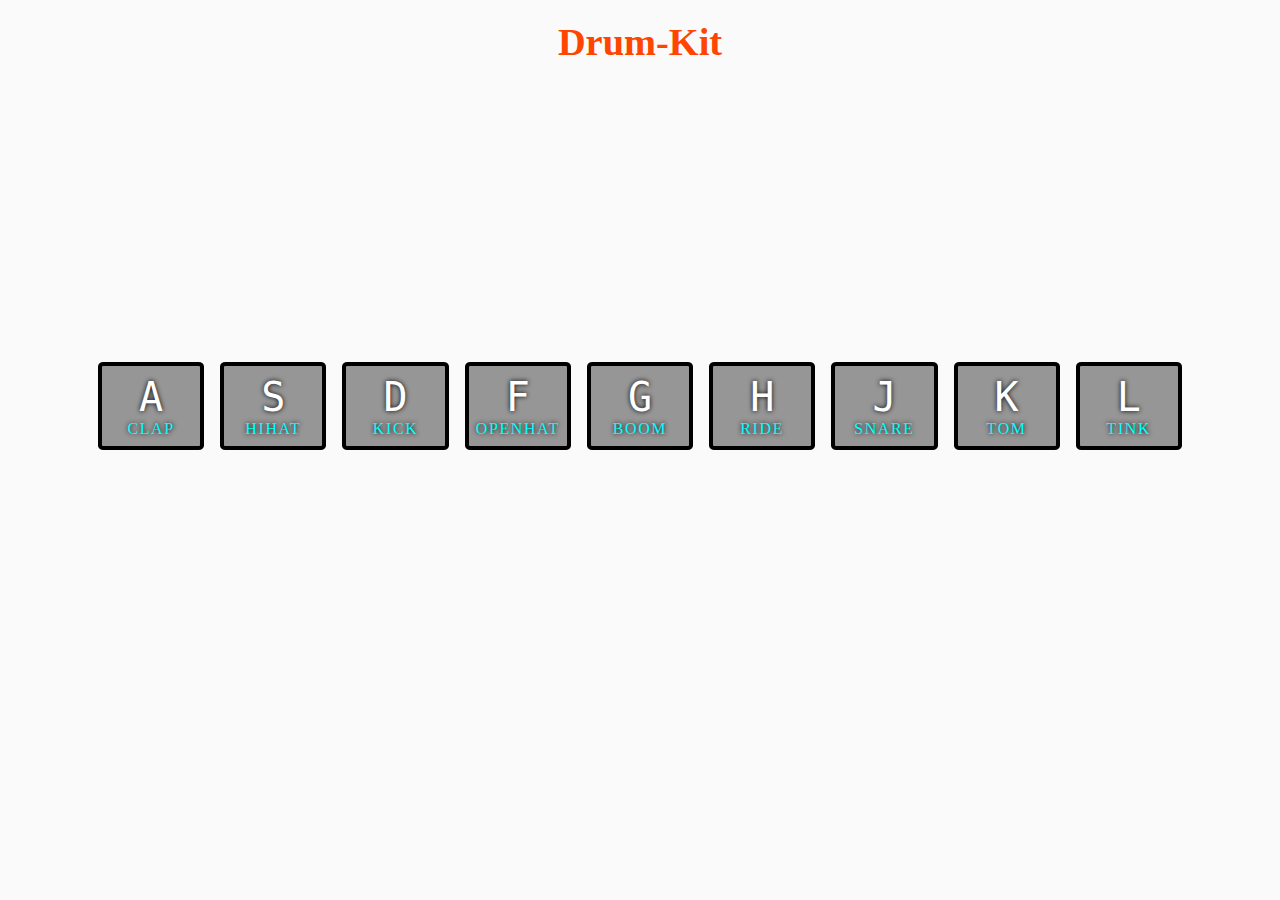
<file: Drum-Kit/index.html>
<!DOCTYPE html>
<html lang="en">
<head>
    <meta charset="UTF-8">
    <meta http-equiv="X-UA-Compatible" content="IE=edge">
    <meta name="viewport" content="width=device-width, initial-scale=1.0">
    <title>Drum-Kit</title>
    <link rel="stylesheet" href="index.css">
</head>
<body>
    <header>
        <h1>Drum-Kit</h1>
    </header>
    <div class="keys">
        <div data-key="65" class="key">
            <kbd>A</kbd>
            <span class="sound">clap</span>
        </div>
        <div data-key="83" class="key">
            <kbd>S</kbd>
            <span class="sound">hihat</span>
        </div>
        <div data-key="68" class="key">
            <kbd>D</kbd>
            <span class="sound">kick</span>
        </div>
        <div data-key="70" class="key">
            <kbd>F</kbd>
            <span class="sound">openhat</span>
        </div>
        <div data-key="71" class="key">
            <kbd>G</kbd>
            <span class="sound">boom</span>
        </div>
        <div data-key="72" class="key">
            <kbd>H</kbd>
            <span class="sound">ride</span>
        </div>
        <div data-key="74" class="key">
            <kbd>J</kbd>
            <span class="sound">snare</span>
        </div>
        <div data-key="75" class="key">
            <kbd>K</kbd>
            <span class="sound">tom</span>  
        </div>
        <div data-key="76" class="key">
            <kbd>L</kbd>
            <span class="sound">tink</span>
        </div>
    </div>

    <!-- AUDIOS -->
    <audio data-key="65" src="sounds/clap.wav"></audio>
    <audio data-key="83" src="sounds/hihat.wav"></audio>
    <audio data-key="68" src="sounds/kick.wav"></audio>
    <audio data-key="70" src="sounds/openhat.wav"></audio>
    <audio data-key="71" src="sounds/boom.wav"></audio>
    <audio data-key="72" src="sounds/ride.wav"></audio>
    <audio data-key="74" src="sounds/snare.wav"></audio>
    <audio data-key="75" src="sounds/tom.wav"></audio>
    <audio data-key="76" src="sounds/tink.wav"></audio>

    <!-- importing the javascript file -->
    <script src="index.js"></script> 
</body>
</html>
</file>
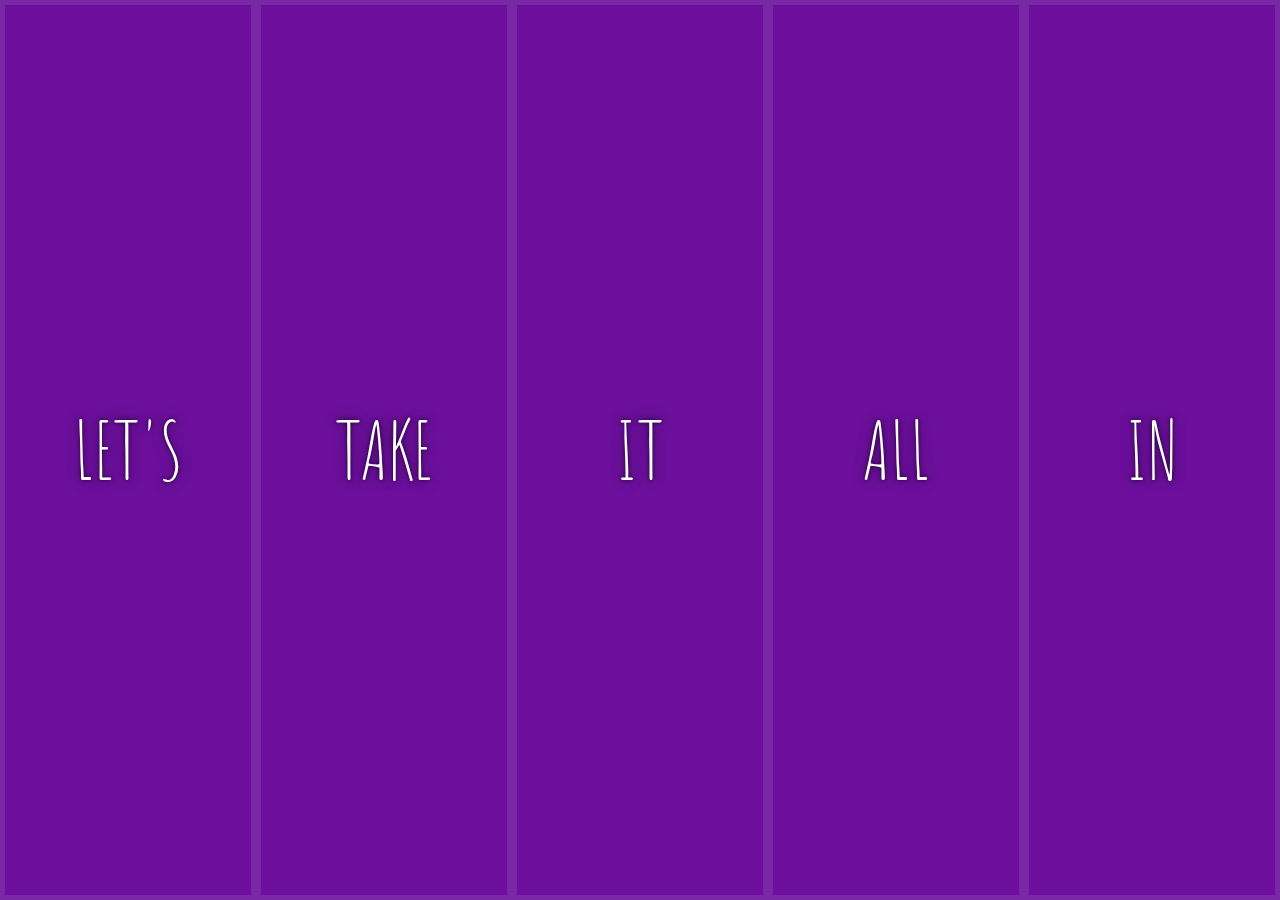
<file: FlexPanelGallery/index.html>
<!DOCTYPE html>
<html lang="en">
<head>
    <meta charset="UTF-8">
    <meta http-equiv="X-UA-Compatible" content="IE=edge">
    <meta name="viewport" content="width=device-width, initial-scale=1.0">
    <title>Flex-Panel-Gallery</title>
    <link href='https://fonts.googleapis.com/css?family=Amatic+SC' rel='stylesheet' type='text/css'>
    <link rel="stylesheet" href="style.css">
</head>
<body>
    <div class="panels">
        <div class="panel panel1">
            <p>Hey</p>
            <p>Let's</p>
            <p>Dance</p>
        </div>
        <div class="panel panel2">
            <p>Give</p>
            <p>Take</p>
            <p>Receive</p>
        </div>
        <div class="panel panel3">
            <p>Experience</p>
            <p>It</p>
            <p>Today</p>
        </div>
        <div class="panel panel4">
            <p>Give</p>
            <p>All</p>
            <p>You can</p>
        </div>
        <div class="panel panel5">
            <p>Life</p>
            <p>In</p>
            <p>Motion</p>
        </div>
    </div>
    <script src="script.js"></script>
</body>
</html>
</file>
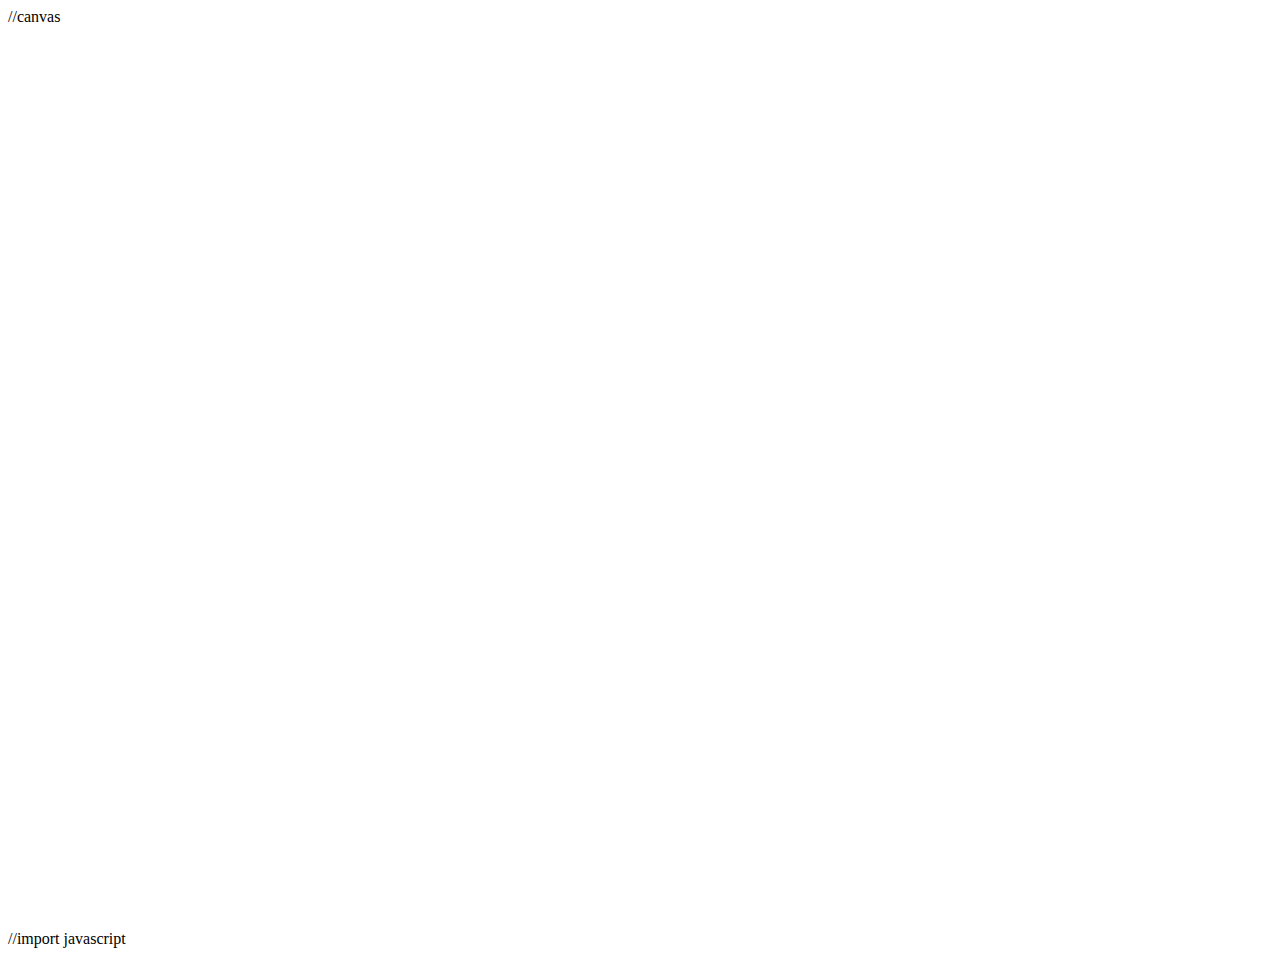
<file: HTML-Canvas/index.html>
<!DOCTYPE html>
<html lang="en">
<head>
    <meta charset="UTF-8">
    <meta http-equiv="X-UA-Compatible" content="IE=edge">
    <meta name="viewport" content="width=device-width, initial-scale=1.0">
    <title>HTML-Canvas</title>
</head>
<body>
    //canvas
    <canvas id="draw" width="600" height="600"></canvas>


    //import javascript
    <script src="script.js"></script>
</body>
</html>
</file>
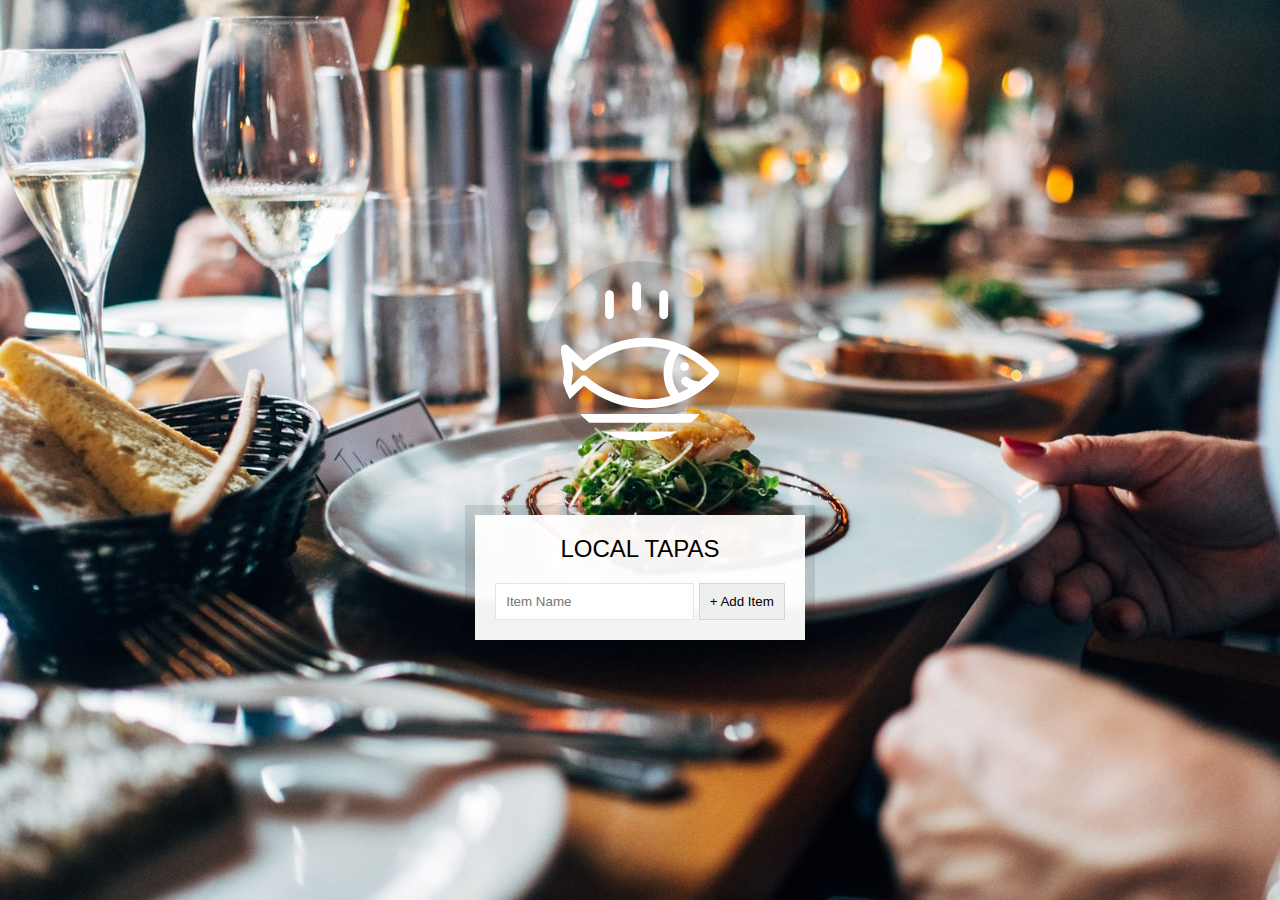
<file: LocalStorage/index.html>
<!DOCTYPE html>
<html lang="en">
<head>
    <meta charset="UTF-8">
    <meta http-equiv="X-UA-Compatible" content="IE=edge">
    <meta name="viewport" content="width=device-width, initial-scale=1.0">
    <title>Local-Storage</title>
    <link rel="stylesheet" href="style.css">
</head>
<body>
    <svg xmlns="http://www.w3.org/2000/svg" xmlns:xlink="http://www.w3.org/ 1999/xlink" version="1.1" x="0px" y="0px"
        viewBox="0 0 512 512" enable-background="new 0 0 512 512" xml:space="preserve">
                            
        <g>
            <path
                d="M495.9,425.3H16.1c-5.2,0-10.1,2.9-12.5,7.6c-2.4,4.7-2.1,10.3,0.9,14.6l39,56.4c2.6,3.8,7,6.1,11.6,6.1h401.7   c4.6,0,9-2.3,11.6-6.1l39-56.4c3-4.3,3.3-9.9,0.9-14.6C506,428.2,501.1,425.3,495.9,425.3z M449.4,481.8H62.6L43,453.6H469   L449.4,481.8z" 
            />
            <path
                d="M158.3,122c7.8,0,14.1-6.3,14.1-14.1V43.4c0-7.8-6.3-14.1-14.1-14.1c-7.8,0-14.1,6.3-14.1,14.1v64.5   C144.2,115.7,150.5,122,158.3,122z" 
            />
            <path
                d="M245.1,94.7c7.8,0,14.1-6.3,14.1-14.1V16.1c0-7.8-6.3-14.1-14.1-14.1C237.3,2,231,8.3,231,16.1v64.5   C231,88.4,237.3,94.7,245.1,94.7z" 
            />
            <path
                d="M331.9,122c7.8,0,14.1-6.3,14.1-14.1V43.4c0-7.8-6.3-14.1-14.1-14.1s-14.1,6.3-14.1,14.1v64.5   C317.8,115.7,324.1,122,331.9,122z" 
            />
            <path
                d="M9.6,385.2c5.3,2.8,11.8,1.9,16.2-2.2l50.6-47.7c56.7,46.5,126.6,71.9,198.3,71.9c0,0,0,0,0,0   c87.5,0,169.7-36.6,231.4-103.2c5-5.4,5-13.8,0-19.2c-61.8-66.5-144-103.2-231.4-103.2c-72,0-142.2,25.6-199,72.5l-50-47.1   c-4.4-4.1-10.9-5-16.2-2.2c-5.3,2.8-8.3,8.7-7.4,14.6l11.6,75L2.2,370.6C1.3,376.5,4.2,382.4,9.6,385.2z M380.9,230.8   c34.9,14.3,67.2,35.7,95.3,63.6c-10.1,10-20.8,19.2-31.9,27.5c-22.4-3.3-29.6-8.8-30.7-9.7c-4-5.7-11.8-7.7-18.1-4.4   c-6.9,3.6-9.5,12.2-5.9,19.1c1.9,3.5,7.3,10.3,22.4,16c-10.1,5.7-20.5,10.7-31.1,15.1C352.4,320.2,352.4,268.6,380.9,230.8z    M36.3,255.6l29.4,27.7c5.3,5,13.6,5.1,19.1,0.3c53.2-47.6,120.7-73.7,190-73.7c26.9,0,53.2,3.9,78.5,11.3   c-29.3,44.6-29.3,102,0,146.6c-25.3,7.4-51.6,11.3-78.5,11.3c-69,0-136.3-26-189.4-73.2c-2.7-2.4-13.4-6.3-19.1,0.3l-30.1,28.3   l5.7-40C42.2,293,36.3,255.6,36.3,255.6z" 
            />
            <circle cx="398.8" cy="273.8" r="14.1" />
        </g>
    </svg>

    <div class="wrapper">
        <h2>LOCAL TAPAS</h2>
        <p></p>
        <ul class="plates">
            <li>Loading Tapas...</li>
        </ul>
        <form class="add-items">
            <input type="text" name="item" placeholder="Item Name" required>
            <input type="submit" value="+ Add Item">
        </form>
    </div>

    <!-- import script -->
    <script src="script.js"></script>
</body>
</html>
</file>
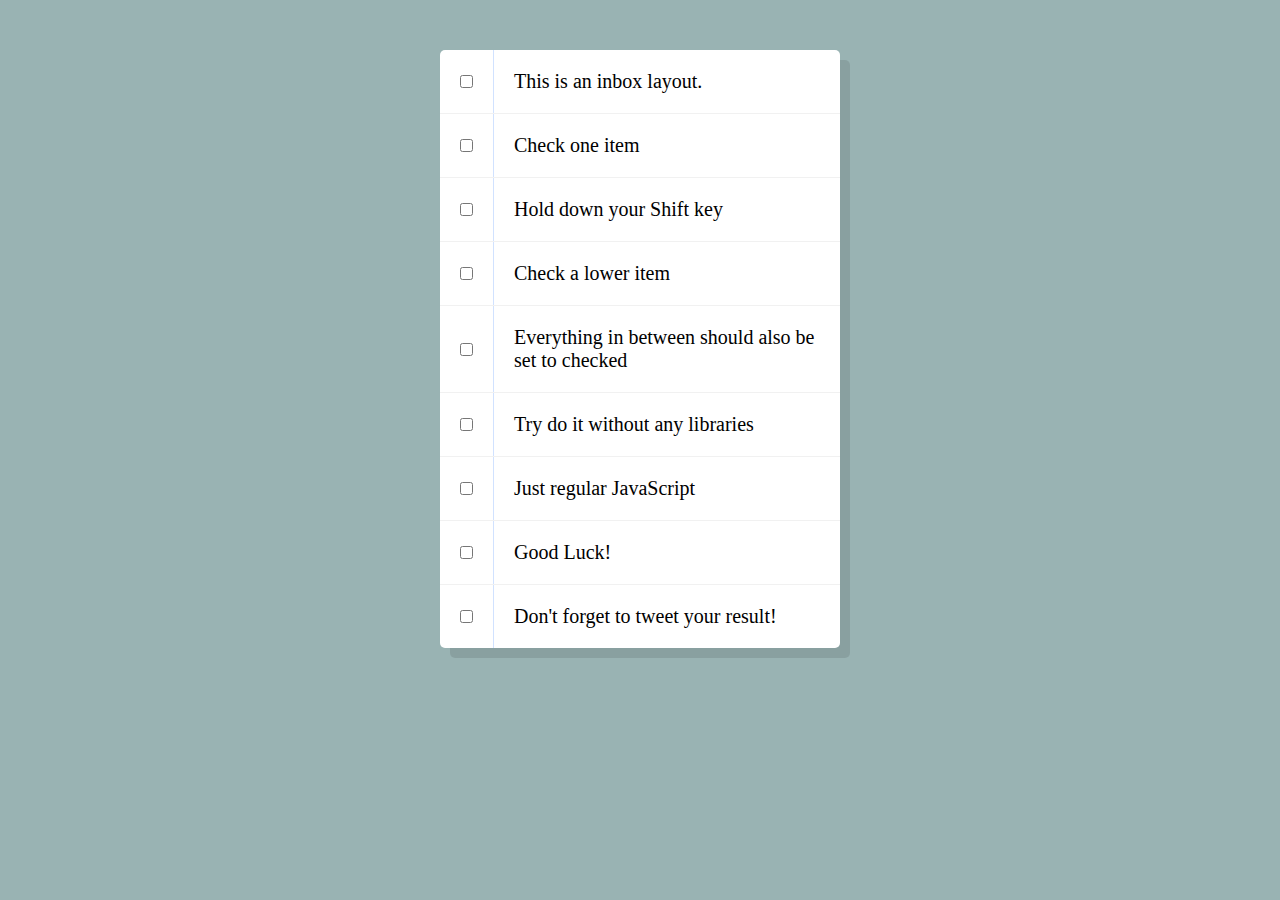
<file: Multiple-Select-Checkbox/index.html>
<!DOCTYPE html>
<html lang="en">
<head>
    <meta charset="UTF-8">
    <meta http-equiv="X-UA-Compatible" content="IE=edge">
    <meta name="viewport" content="width=device-width, initial-scale=1.0">
    <title>Hold-Shift-To-Multi-Select-Checkboxes</title>
    <link rel="stylesheet" href="style.css">
</head>
<body>
    <div class="inbox">
        <div class="item">
            <input type="checkbox">
            <p>This is an inbox layout.</p>
        </div>
        <div class="item">
            <input type="checkbox">
            <p>Check one item</p>
        </div>
        <div class="item">
            <input type="checkbox">
            <p>Hold down your Shift key</p>
        </div>
        <div class="item">
            <input type="checkbox">
            <p>Check a lower item</p>
        </div>
        <div class="item">
            <input type="checkbox">
            <p>Everything in between should also be set to checked</p>
        </div>
        <div class="item">
            <input type="checkbox">
            <p>Try do it without any libraries</p>
        </div>
        <div class="item">
            <input type="checkbox">
            <p>Just regular JavaScript</p>
        </div>
        <div class="item">
            <input type="checkbox">
            <p>Good Luck!</p>
        </div>
        <div class="item">
            <input type="checkbox">
            <p>Don't forget to tweet your result!</p>
        </div>
    </div>

    
    <!-- importing script  -->
    <script src="script.js"></script>
</body>
</html>
</file>
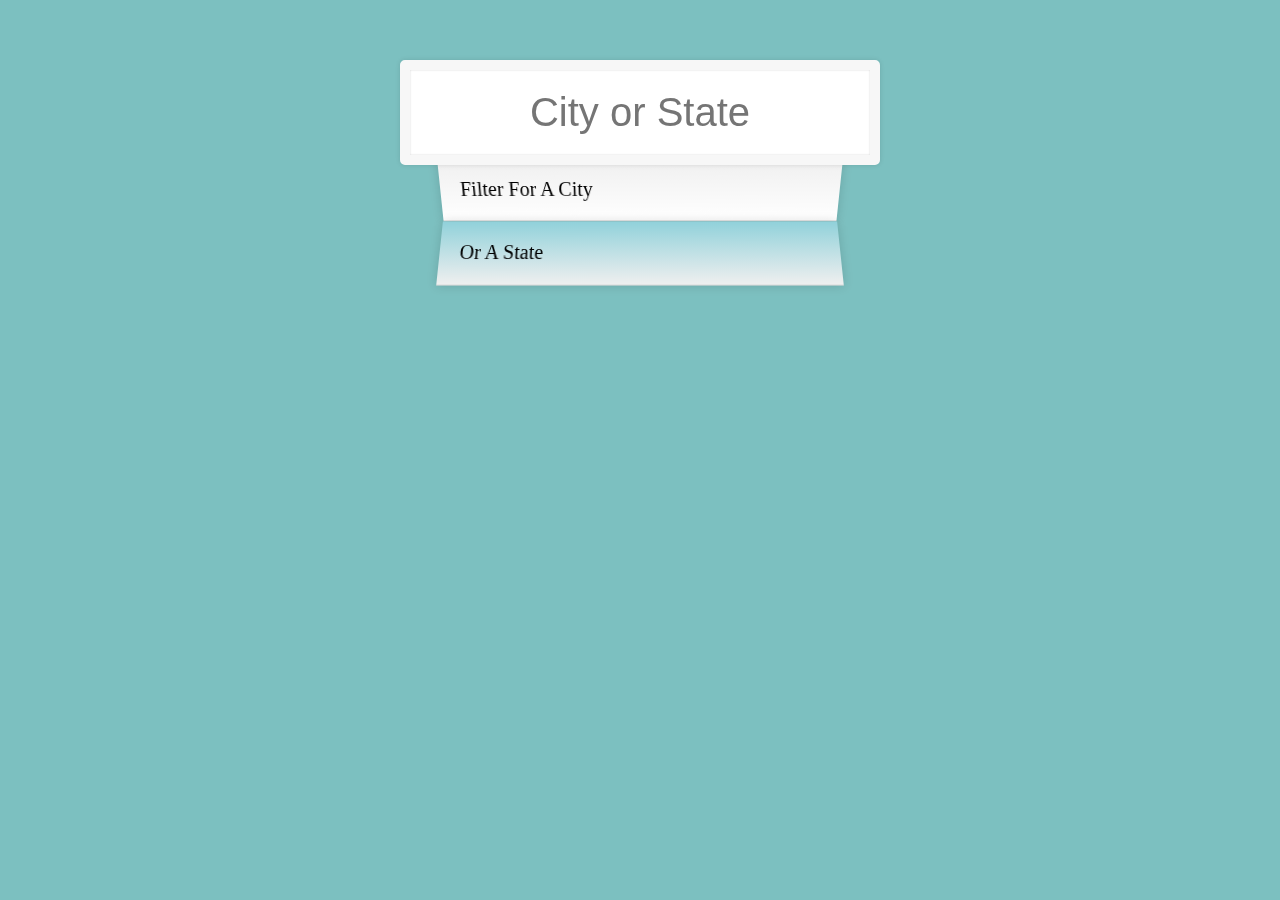
<file: TypeAhead/index.html>
<!DOCTYPE html>
<html lang="en">
<head>
    <meta charset="UTF-8">
    <meta http-equiv="X-UA-Compatible" content="IE=edge">
    <meta name="viewport" content="width=device-width, initial-scale=1.0">
    <title>Type Ahead-City-Search</title>
    <link rel="stylesheet" href="style.css">
</head>
<body>
    <!-- form -->
    <form class="search-form">
        <input type="text" class="search" placeholder="City or State">
        <ul class="suggestions">
            <li>Filter for a city</li>
            <li>or a state</li>
        </ul>
    </form>
    <script src="script.js"></script>
</body>
</html>
</file>
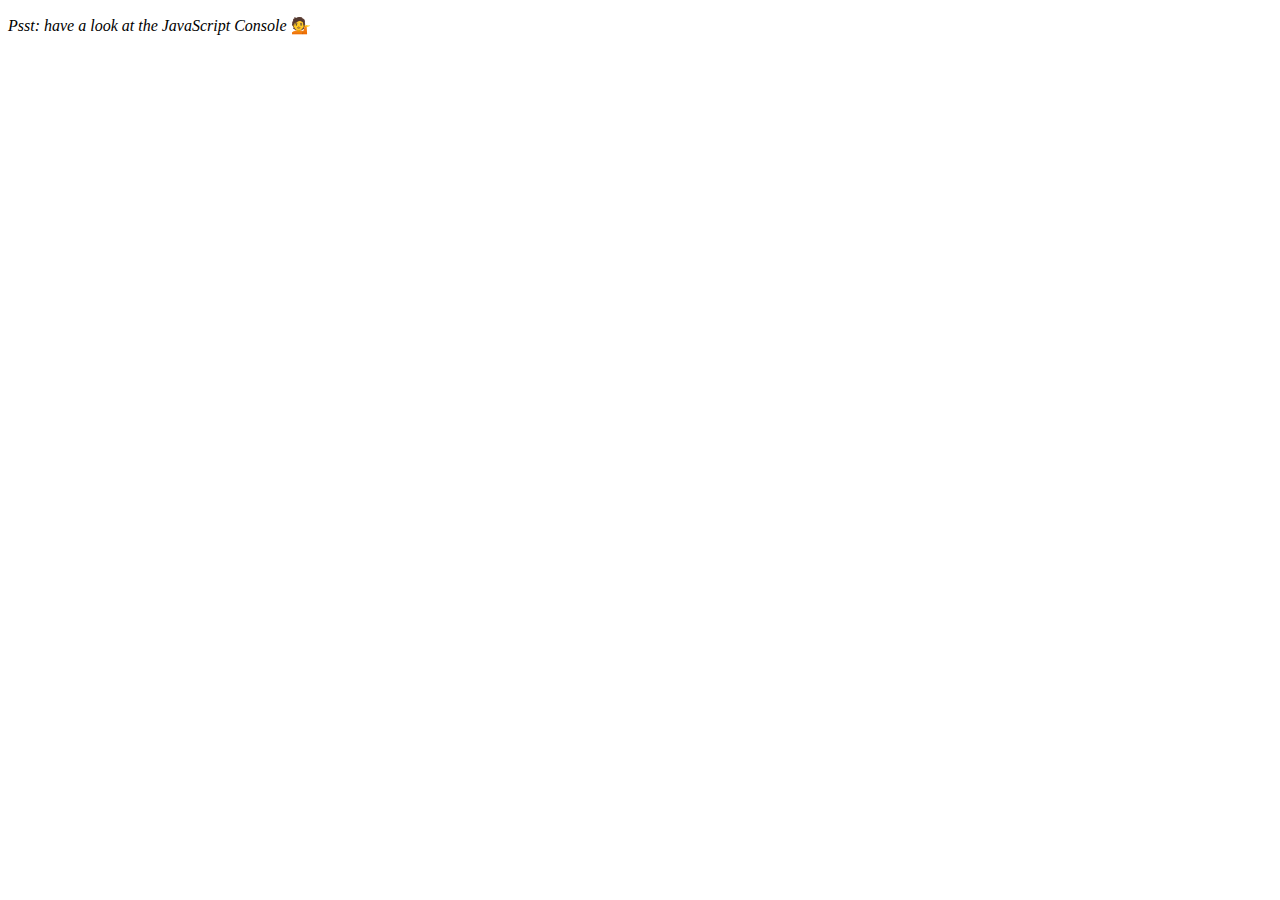
<file: Array-Cardio-1/cardio-1.html>
<!DOCTYPE html>
<html lang="en">
<head>
    <meta charset="UTF-8">
    <meta http-equiv="X-UA-Compatible" content="IE=edge">
    <meta name="viewport" content="width=device-width, initial-scale=1.0">
    <title>Cardio-1</title>
    <script src="array-cardio-1.js"></script>
</head>
<body>
    <p><em>Psst: have a look at the JavaScript Console</em> 💁</p>
</body>
</html>
</file>
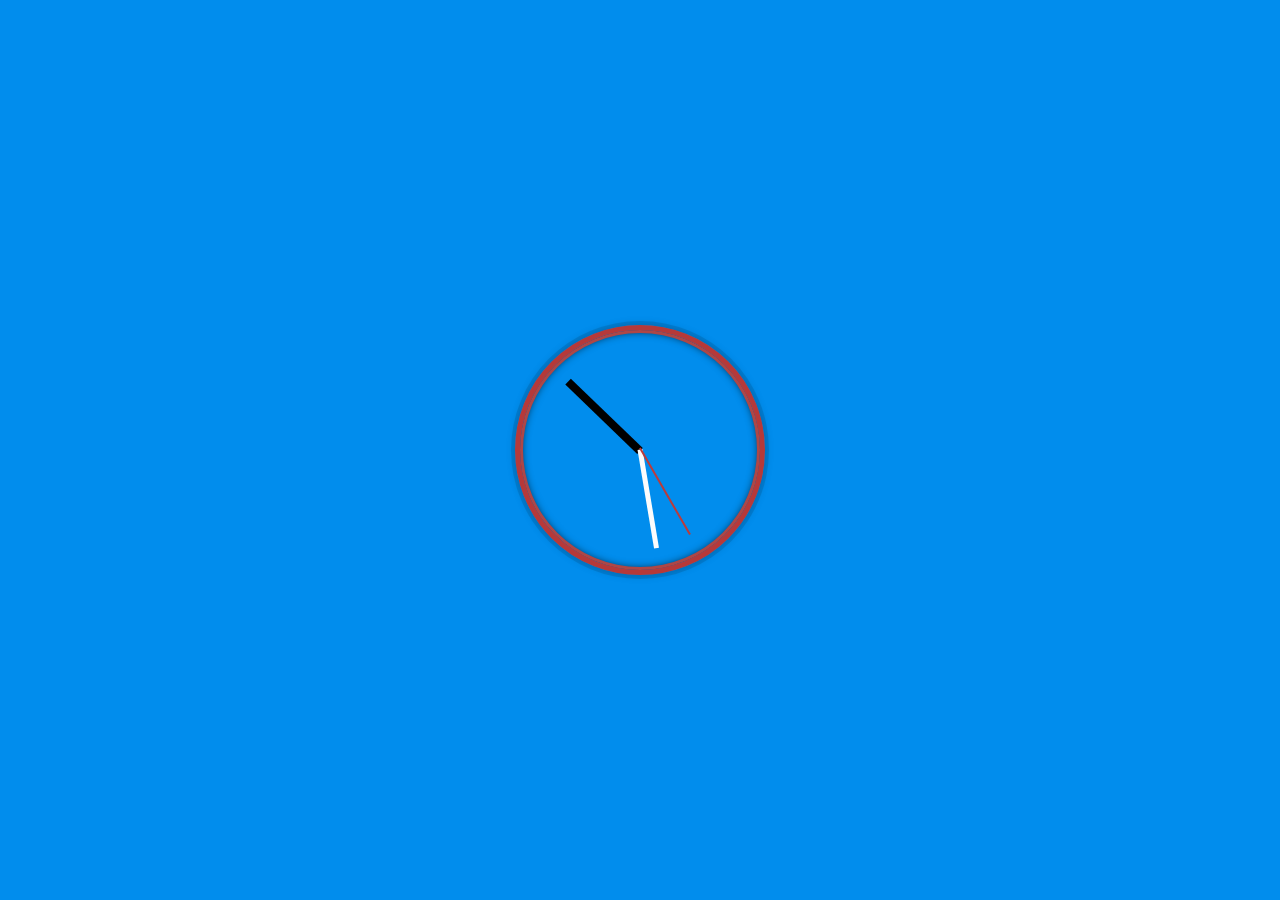
<file: CSS+JS-Clock/clock.html>
<!DOCTYPE html>
<html lang="en">
<head>
    <meta charset="UTF-8">
    <meta http-equiv="X-UA-Compatible" content="IE=edge">
    <meta name="viewport" content="width=device-width, initial-scale=1.0">
    <title>clock-JS</title>
    <link rel="stylesheet" href="clock.css">
</head>
<body>
    <div class="clock">
        <div class="clock-face">
            <div class="hand hour-hand"></div>
            <div class="hand min-hand"></div>
            <div class="hand second-hand"></div>
        </div>
    </div>
    <script src="clock.js"></script>
</body>
</html>
</file>
<file: Drum-Kit/index.css>
*{
    padding: 0;
    margin: 0;
    box-sizing: border-box;
}

body{
    background: #fafafa
}

header {
    padding: 20px;
    text-align: center;
    color: orangered;
    font-size: larger;
}

.keys {
    display: flex;
    flex: 1;
    min-height: 100vh;
    justify-content: center;
    align-items: center;
    padding: 90px;
    margin-top: -8rem;
    cursor: pointer;
}

.key {
    border: 4px solid black;
    border-radius: 5%;
    margin: .5rem;
    font-size: 1rem;
    padding: .5rem .3rem;
    transition: all 0.07s ease-in-out;
    cursor: pointer;
    text-align: center;
    width: 10rem;
    color: white;
    background-color: rgb(0,0,0,0.4);
    text-shadow: 0 0 5px black;
}

.playing {
    // animation: play 1s;
    transform: scale(1.1);
    border-color: #f00;
    box-shadow: 0 0 1rem #f00;
}

kbd {
    display: block;
    font-size: 2.5rem;
}

.sound {
    font-size: 1rem;
    text-transform: uppercase;
    letter-spacing: .1rem;
    color: aqua;
}
</file>
<file: FlexPanelGallery/style.css>
html {
    box-sizing: border-box;
    background: #ffc600;
    font-family: 'helvetica neue';
    font-size: 20px;
    font-weight: 200;
}
    
body {
    margin: 0;
}
    
*, *:before, *:after {
    box-sizing: inherit;
}

.panels {
    min-height: 100vh;
    overflow: hidden;
    display: flex;
}

.panel {
    background: #6B0F9C;
    box-shadow: inset 0 0 0 5px rgba(255,255,255,0.1);
    color: white;
    text-align: center;
    align-items: center;
    /* Safari transitionend event.propertyName === flex */
    /* Chrome + FF transitionend event.propertyName === flex-grow */
    transition:
    font-size 0.7s cubic-bezier(0.61,-0.19, 0.7,-0.11),
    flex 0.7s cubic-bezier(0.61,-0.19, 0.7,-0.11),
    background 0.2s;
    font-size: 20px;
    background-size: cover;
    background-position: center;
    flex: 1;
    justify-content: center;
    display: flex;
    flex-direction: column;
}

.panel1 { background-image:url(https://source.unsplash.com/gYl-UtwNg_I/1500x1500); }
.panel2 { background-image:url(https://source.unsplash.com/rFKUFzjPYiQ/1500x1500); }
.panel3 { background-image:url(https://images.unsplash.com/photo-1465188162913-8fb5709d6d57?ixlib=rb-0.3.5&q=80&fm=jpg&crop=faces&cs=tinysrgb&w=1500&h=1500&fit=crop&s=967e8a713a4e395260793fc8c802901d); }
.panel4 { background-image:url(https://source.unsplash.com/ITjiVXcwVng/1500x1500); }
.panel5 { background-image:url(https://source.unsplash.com/3MNzGlQM7qs/1500x1500); }

/* Flex Items */
.panel > * {
    margin: 0;
    width: 100%;
    transition: transform 0.5s;
    flex: 1 0 auto;
    display: flex;
    justify-content: center;
    align-items: center;
}

.panel > *:first-child { transform: translateY(-100%); }
.panel.open-active > *:first-child { transform: translateY(0); }
.panel > *:last-child { transform: translateY(100%); }
.panel.open-active > *:last-child { transform: translateY(0); }

.panel p {
    text-transform: uppercase;
    font-family: 'Amatic SC', cursive;
    text-shadow: 0 0 4px rgba(0, 0, 0, 0.72), 0 0 14px rgba(0, 0, 0, 0.45);
    font-size: 2em;
}
    
.panel p:nth-child(2) {
    font-size: 4em;
}

.panel.open {
    flex: 5;
    font-size: 40px;
}
    
@media only screen and (max-width: 600px) {
    .panel p {
    font-size: 1em;
    }
}
</file>
<file: LocalStorage/style.css>
html {
  box-sizing: border-box;
  background: url("oh-la-la.jpeg") center no-repeat;
  background-size: cover;
  min-height: 100vh;
  display: flex;
  justify-content: center;
  align-items: center;
  text-align: center;
  font-family: Futura, "Trebuchet MS", Arial, sans-serif;
}

*,*:before,*:after {
  box-sizing: inherit;
}

svg {
  fill: white;
  background: rgba(0, 0, 0, 0.1);
  padding: 20px;
  border-radius: 50%;
  width: 200px;
  margin-bottom: 50px;
}

.wrapper {
  padding: 20px;
  max-width: 350px;
  background: rgba(255, 255, 255, 0.95);
  box-shadow: 0 0 0 10px rgba(0, 0, 0, 0.1);
}

h2 {
  text-align: center;
  margin: 0;
  font-weight: 200;
}

.plates {
  margin: 0;
  padding: 0;
  text-align: left;
  list-style: none;
}

.plates li {
  border-bottom: 1px solid rgba(0, 0, 0, 0.2);
  padding: 10px 0;
  font-weight: 100;
  display: flex;
}

.plates label {
  flex: 1;
  cursor: pointer;
}

.plates input {
  display: none;
}

.plates input + label:before {
  content: "⬜️";
  margin-right: 10px;
}

.plates input:checked + label:before {
  content: "🌮";
}

.add-items {
  margin-top: 20px;
}

.add-items input {
  padding: 10px;
  outline: 0;
  border: 1px solid rgba(0, 0, 0, 0.1);
}
</file>
<file: Multiple-Select-Checkbox/style.css>
html {
      font-family: sans-serif;
      background: rgb(153, 179, 179);
    }

    .inbox {
      max-width: 400px;
      margin: 50px auto;
      background: white;
      border-radius: 5px;
      box-shadow: 10px 10px 0 rgba(0,0,0,0.1);
    }

    .item {
      display: flex;
      align-items: center;
      border-bottom: 1px solid #F1F1F1;
    }

    .item:last-child {
      border-bottom: 0;
    }


    input:checked + p {
      background: #F9F9F9;
      text-decoration: line-through;
    }

    input[type="checkbox"] {
      margin: 20px;
    }

    p {
      margin: 0;
      padding: 20px;
      transition: background 0.2s;
      flex: 1;
      font-family: 'helvetica neue';
      font-size: 20px;
      font-weight: 200;
      border-left: 1px solid #D1E2FF;
    }
</file>
<file: TypeAhead/style.css>
html {
  box-sizing: border-box;
  //background: #ffc600;
  background: rgb(124, 192, 192);
  font-family: 'helvetica neue';
  font-size: 20px;
  font-weight: 200;
}

*, *:before, *:after {
  box-sizing: inherit;
}

input {
  width: 100%;
  padding: 20px;
}

.search-form {
  max-width: 400px;
  margin: 50px auto;
}

input.search {
  margin: 0;
  text-align: center;
  outline: 0;
  border: 10px solid #F7F7F7;
  width: 120%;
  left: -10%;
  position: relative;
  top: 10px;
  z-index: 2;
  border-radius: 5px;
  font-size: 40px;
  box-shadow: 0 0 5px rgba(0, 0, 0, 0.12), inset 0 0 2px rgba(0, 0, 0, 0.19);
}

.suggestions {
  margin: 0;
  padding: 0;
  position: relative;
  /*perspective: 20px;*/
}

.suggestions li {
  background: white;
  list-style: none;
  border-bottom: 1px solid #D8D8D8;
  box-shadow: 0 0 10px rgba(0, 0, 0, 0.14);
  margin: 0;
  padding: 20px;
  transition: background 0.2s;
  display: flex;
  justify-content: space-between;
  text-transform: capitalize;
}

.suggestions li:nth-child(even) {
  transform: perspective(100px) rotateX(3deg) translateY(2px) scale(1.001);
  background: linear-gradient(to bottom,  #90d1da 0%,#EFEFEF 100%);
}

.suggestions li:nth-child(odd) {
  transform: perspective(100px) rotateX(-3deg) translateY(3px);
  background: linear-gradient(to top,  #ffffff 0%,#EFEFEF 100%);
}

span.population {
  font-size: 15px;
}

.hl {
  background: #ffc600;
}
</file>
<file: CSS+JS-Clock/clock.css>
html {
    background: #018DED url(https://unsplash.it/1500/1000?image=881&blur=5);
    background-size: cover;
    font-family: 'helvetica neue';
    text-align: center;
    font-size: 10px;
}

body {
    margin: 0;
    font-size: 2rem;
    display: flex;
    flex: 1;
    min-height: 100vh;
    align-items: center;
}

.clock {
    width: 20rem;
    height: 20rem;
    border: 5px solid rgb(182, 57, 57);
    border-radius: 50%;
    margin: 50px auto;
    position: relative;
    padding: 2rem;
    box-shadow:
    0 0 0 4px rgba(0,0,0,0.1),
    inset 0 0 0 3px #ad4747,
    inset 0 0 10px black,
    0 0 10px rgba(0,0,0,0.2);
}

.clock-face {
    position: relative;
    width: 100%;
    height: 100%;
    transform: translateY(-3px); /* account for the height of the clock hands */
}

 .hand {
    width: 50%;
    height: 6px;
    background: black;
    position: absolute;
    top: 50%;
    transform-origin: 100%;
    transform: rotate(90deg);
    transition: all 0.05s;
    transition-timing-function: cubic-bezier(0.1, 2.7, 0.58, 1);
}

.hour-hand {
    height: 8px;
}

.min-hand {
    background: #fcfcfc;
    height: 5px;
}

.second-hand {
    background: rgb(187, 59, 59);
    height: 2px;
}
</file>
